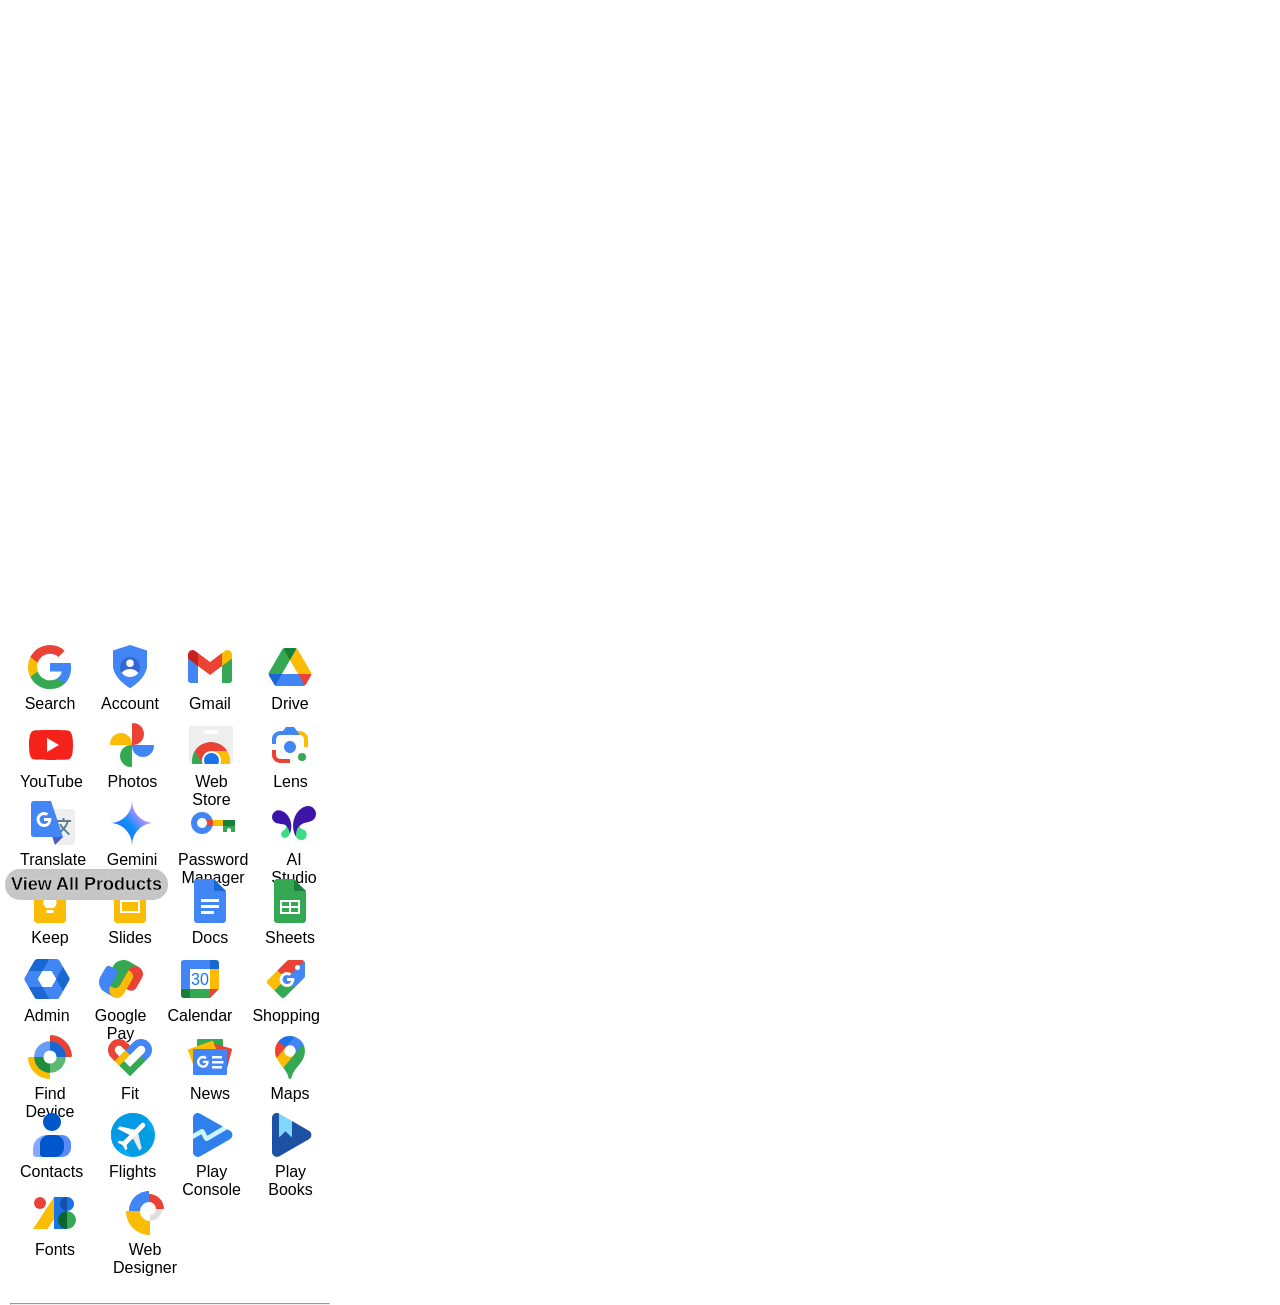
<file: main/cal/Cal.html>
<!DOCTYPE html>
<html lang="en">
<head>
    <meta charset="UTF-8">
    <meta name="viewport" content="width=device-width, initial-scale=1.0">
    <title>Chrome App LAuncher</title>
    <link rel="stylesheet" href="cal.css">
</head>
<body>
    <div class="products">
        <div class="sub-products"><div><a href="https://google.com/" target="_blank"><svg xmlns="http://www.w3.org/2000/svg"  viewBox="0 0 48 48" height="48" width="48"><path d="M44.74 20H24v8.5h11.843c-.51 2.75-2.053 5.093-4.39 6.66v5.53h7.125c4.157-3.83 6.547-9.495 6.547-16.19 0-1.56-.133-3.063-.385-4.5z" fill="#4285F4"></path><path d="M31.455 35.16c-1.967 1.32-4.497 2.09-7.455 2.09-5.725 0-10.582-3.862-12.318-9.067H4.34v5.697C7.96 41.07 15.403 46 24 46c5.938 0 10.938-1.95 14.58-5.31l-7.125-5.53z" fill="#34A853"></path><path d="M11 24c0-1.455.242-2.863.682-4.183v-5.7H4.34A21.929 21.929 0 0 0 2 24c0 3.555.845 6.91 2.34 9.883l7.342-5.698A13.24 13.24 0 0 1 11 24z" fill="#FBBC05"></path><path d="M24 10.75c3.233 0 6.13 1.113 8.415 3.29l6.305-6.305C34.907 4.18 29.935 2 24 2 15.402 2 7.96 6.93 4.34 14.117l7.342 5.698C13.418 14.612 18.276 10.75 24 10.75z" fill="#EA4335"></path></svg></a></div><div class="name">Search</div></div>
        <div class="sub-products"><div><a href="https://myaccount.google.com/" target="_blank"><svg xmlns="http://www.w3.org/2000/svg"  viewBox="0 0 48 48" height="48" width="48"><path d="M7 7.409L23.999 2l16.999 5.409v16.226s0 10.818-17 21.635C7 34.453 7 23.635 7 23.635V7.409z" fill="#4285F4"></path><circle fill="#3367D6" cx="24" cy="24" r="10"></circle><path d="M32.24 29.667c-1.803-2.29-4.821-3.792-8.24-3.792-3.419 0-6.437 1.501-8.24 3.792A9.99 9.99 0 0 0 24 34a9.99 9.99 0 0 0 8.24-4.333zM24 24a3.75 3.75 0 1 0 0-7.5 3.75 3.75 0 0 0 0 7.5z" fill="#FFF"></path></svg></a></div><div class="name">Account</div></div>
        <div class="sub-products"><div><a href="https://mail.google.com/" target="_blank"><svg xmlns="http://www.w3.org/2000/svg"  viewBox="0 0 48 48" height="48" width="48"><path d="M46 15.5V37a3 3 0 01-3 3h-7V16l10-.5z" fill="#34A853"></path><path d="M2 15.5l10 .5v24H5a3 3 0 01-3-3V15.5z" fill="#4285F4"></path><path fill="#EA4335" d="M36 10l4 10-16 12L8 20l4-10 12 9z"></path><path d="M38.8 7.9a4.5 4.5 0 017.2 3.6v4L36 23V10l2.8-2.1z" fill="#FBBC05"></path><path d="M9.2 7.9L12 10v13L2 15.5v-4a4.5 4.5 0 017.2-3.6z" fill="#C5221F"></path></svg></a></div><div class="name">Gmail</div></div>
        <div class="sub-products"><div><a href="https://drive.google.com/" target="_blank"><svg xmlns="http://www.w3.org/2000/svg"  viewBox="0 0 48 48" height="48" width="48"><path d="M9.92 25l13 13-13.175 4.686A4 4 0 017.833 41l-.226-.393-4.412-7.643-.093-.173a4 4 0 01-.382-2.362L9.92 25z" fill="#1967D2"></path><path d="M39.08 24l6.207 6.487A4 4 0 0144.784 33l-4.62 8a3.999 3.999 0 01-1.763 1.62L25.08 38l14-14z" fill="#EA4335"></path><path d="M28.618 5c.844 0 1.649.265 2.314.737L31 17H17l.066-11.262A3.999 3.999 0 0119.381 5h9.237z" fill="#188038"></path><path d="M32.083 7l12.701 22c.358.619.536 1.31.536 2H32.082L24 17l6.619-11.464A3.997 3.997 0 0132.083 7z" fill="#FBBC05"></path><path d="M32.082 31l6.62 11.464A3.997 3.997 0 0136.7 43H11.297a4 4 0 01-1.999-.535l6.62-11.466h16.164z" fill="#4285F4"></path><path d="M17.38 5.536L24 17l-8.082 14H2.678a4 4 0 01.514-1.96L15.924 6.989l.11-.18c.348-.53.812-.963 1.347-1.272z" fill="#34A853"></path></svg></a></div><div class="name">Drive</div></div>
    </div>
    <div class="products">
        <div class="sub-products"><div><a href="https://youtube.com/" target="_blank"><svg xmlns="http://www.w3.org/2000/svg"  viewBox="0 0 48 48" height="48" width="48"><path d="M2 24c0-7.792.957-13.24 4.4-14.357C7.72 9.214 15.86 9 24 9s16.28.214 17.6.643C45.043 10.76 46 16.208 46 24c0 7.792-.957 13.24-4.4 14.357-1.32.429-9.46.643-17.6.643s-16.28-.214-17.6-.643C2.957 37.24 2 31.792 2 24z" fill="#F5221B"></path><path fill="#FFF" d="M32 24l-12 7V17z"></path></svg></a></div><div class="name">YouTube</div></div>
        <div class="sub-products"><div><a href="https://photos.google.com/" target="_blank"><svg xmlns="http://www.w3.org/2000/svg"  viewBox="0 0 48 48" height="48" width="48"><path d="M13 12c6.075 0 11 4.925 11 11l1 1H3a1 1 0 01-1-1c0-6.075 4.925-11 11-11z" fill="#FBBC05"></path><path d="M36 13c0 6.075-4.925 11-11 11l-1 1V3a1 1 0 011-1c6.075 0 11 4.925 11 11z" fill="#EA4335"></path><path d="M35 36c-6.075 0-11-4.925-11-11l-1-1h22a1 1 0 011 1c0 6.075-4.925 11-11 11z" fill="#4285F4"></path><path d="M12 35c0-6.075 4.925-11 11-11h1v21a1 1 0 01-1 1c-6.075 0-11-4.925-11-11z" fill="#34A853"></path></svg></a></div><div class="name">Photos</div></div>
        <div class="sub-products"><div><a href="https://chromewebstore.google.com/" target="_blank"><svg xmlns="http://www.w3.org/2000/svg"  viewBox="0 0 48 48" height="48" width="48"><path fill="#EEE" d="M46 5v35c0 1.597725-1.2488774 2.903664-2.8237227 2.9949075L43 43l-.2356299.0007972L24 29.5 5.23562993 43.0007972 5 43c-1.59767679 0-2.90366059-1.2488774-2.99490729-2.8237227L2 40V5h44ZM29 9H19c-1.1046 0-2 .89543-2 2 0 1.1046.8954 2 2 2h10c1.1046 0 2-.8954 2-2 0-1.10457-.8954-2-2-2Z"></path><path fill="#EA4335" d="M24 21c6.8242532 0 12.808204 3.5977621 16.1585743 9L15.67 43h-.12L8 40l-.15857429-10C11.191796 24.5977621 17.1757468 21 24 21Z"></path><path fill="#FBBC05" d="M43 40c0 1.0210805-.0805457 2.0233486-.2356299 3.0007972L33.33 43 24.5 30l15.6582515-.0005123C41.9598244 32.9041936 43 36.3306238 43 40Z"></path><path fill="#34A853" d="M7.94810032 29.8300128 15.551 43.0001687l-10.31537007.0006285C5.08054567 42.0233486 5 41.0210805 5 40c0-3.7409914 1.081174-7.229461 2.94810032-10.1699872Z"></path><path fill="#FFF" d="M24.5015833 30C29.7479583 30 34 34.253625 34 39.5c0 1.2363415-.2361325 2.4175517-.6657641 3.5009558h-2.1996075L24 37l-6.1345573 6.0009558h-2.1996372C15.2361325 41.9175517 15 40.7363415 15 39.5c0-5.246375 4.2520417-9.5 9.5015833-9.5Z"></path><path fill="#1A73E8" d="M24.50125 32C28.643125 32 32 35.358125 32 39.5c0 1.2644338-.312848 2.4558251-.8653716 3.5009303H17.8654427C17.312848 41.9558251 17 40.7644338 17 39.5c0-4.141875 3.356875-7.5 7.50125-7.5Z"></path></svg></a></div><div class="name">Web Store</div></div>
        <div class="sub-products"><div><a href="https://lens.google.com/search?p=" target="_blank"><svg xmlns="http://www.w3.org/2000/svg"  viewBox="0 0 48 48" height="48" width="48"><circle fill="#34A853" cx="36.0175" cy="36" r="4"></circle><path fill="#FBBC04" d="M42 18.2C42 13.6725 38.3275 10 33.8 10H29l5 4C36.2 14 38 16.0725 38 18.5V26h4V18.2Z"></path><path fill="#4285F4" d="M24.0175 20C27.3312085 20 30.0175 22.6862915 30.0175 26S27.3312085 32 24.0175 32C20.7037915 32 18.0175 29.3137085 18.0175 26s2.686291500000003-6 6-6ZM28 6l6 8H14C11.8 14 10 16.0725 10 18.5V23H6V18.2C6 13.6725 9.6725 10 14.2 10H17l3-4h8Z"></path><path fill="#EA4335" d="M6 33.8C6 38.3275 9.6725 42 14.2 42H24v-4L13.975 37.975C11.775 37.975 10 35.9275 10 33.5V29H6V33.8Z"></path></svg></a></div><div class="name">Lens</div></div>
    </div>
    <div class="products">
        <div class="sub-products"><div><a href="https://translate.google.com/" target="_blank"><svg xmlns="http://www.w3.org/2000/svg"  viewBox="0 0 48 48" height="48" width="48"><path d="M22 10h21.009A2.999 2.999 0 0 1 46 13.007v29.986A3.003 3.003 0 0 1 43.006 46H26l-4-36z" fill="#EEE"></path><path d="M33.135 29.75l-5.212 5.154 1.404 1.404 5.173-5.173 5.173 5.173 1.404-1.404-5.212-5.154c1.731-1.98 3.077-4.327 3.693-6.75H42v-2h-6.5v-2h-2v2H27v2h10.5s-.654 2.52-3 5.27A16.623 16.623 0 0 1 32.314 25h-2.195c.718 1.701 1.767 3.32 3.016 4.75z" fill="#607D8B"></path><path fill="#4D5DBA" d="M34 38l-6-2-4.667 2L26 46z"></path><path d="M2 5.007A3.003 3.003 0 0 1 4.994 2H22l12 36H4.996A3.001 3.001 0 0 1 2 34.993V5.007z" fill="#4285F4"></path><path d="M15 25a4.5 4.5 0 1 1 2.343-8.343L19.5 14.5a7.5 7.5 0 1 0 2.85 4.5H15v3h4.244A4.502 4.502 0 0 1 15 25z" fill="#FFF"></path></svg></a></div><div class="name">Translate</div></div>
        <div class="sub-products"><div><a href="https://gemini.google.com/" target="_blank"><svg xmlns="http://www.w3.org/2000/svg" class="cj-shortcutlist__svg" viewBox="0 0 48 48" height="48" width="48"><defs><linearGradient id="cjgpi-6a" x1="31.7538776%" x2="76.9899438%" y1="65.3789342%" y2="27.2412226%"><stop offset="0%" stop-color="#217BFE"></stop><stop offset="27%" stop-color="#078EFB"></stop><stop offset="78%" stop-color="#A190FF"></stop><stop offset="100%" stop-color="#BD99FE"></stop></linearGradient></defs><path fill="url(#cjgpi-6a)" d="M45.912505 23.9125099C42.8951764 23.9125099 40.1078348 23.340075 37.4554855 22.2152028 34.8006363 21.0528349 32.4607693 19.4655153 30.4983808 17.5032383 28.5359923 15.5409613 26.9510823 13.1987274 25.7861485 10.5465288 24.6587126 7.89433019 24.088745 5.1046472 24.088745 2.0874900600000004 24.088745 2.03999546 24.0512471 2 24.0012499 2 23.9512528 2 23.9137549 2.03999546 23.9137549 2.08749006 23.9137549 5.1046472 23.3237884 7.89183047 22.1613545 10.5465288 21.0339185 13.2012271 19.4665076 15.5409613 17.5041191 17.5032383 15.5417306 19.4655153 13.1993637 21.0503352 10.5470144 22.2152028 7.89466508 23.3425747 5.10482359 23.9125099 2.0874950299999995 23.9125099 2.03999773 23.9125099 2 23.9525054 2 24S2.03999773 24.0874901 2.08749503 24.0874901C5.10482359 24.0874901 7.89216522 24.677423 10.5470144 25.8397909 13.2018635 26.9671628 15.5417306 28.5344847 17.5041191 30.4967617 19.4665076 32.4590387 21.0339185 34.8012726 22.1613545 37.4559709 23.3237884 40.1081695 23.9137549 42.8953528 23.9137549 45.9125099 23.9137549 45.9600045 23.9537526 46 24.0012499 46S24.088745 45.9625043 24.088745 45.9125099C24.088745 42.8953528 24.6587126 40.1081695 25.7861485 37.4559709 26.9485825 34.8012726 28.5334924 32.4615385 30.4983808 30.4967617 32.4607693 28.5344847 34.8006363 26.9671628 37.4554855 25.8397909 40.1078348 24.677423 42.8951764 24.0874901 45.912505 24.0874901 45.9600023 24.0874901 46 24.0499943 46 24S45.9600023 23.9125099 45.912505 23.9125099"></path></svg></a></div><div class="name">Gemini</div></div>
        <div class="sub-products"><div><a href="https://passwords.google.com/" target="_blank"><svg xmlns="http://www.w3.org/2000/svg"  viewBox="0 0 48 48" height="48" width="48"><path fill="#4285F4" d="M13 13c5.035 0 9.28 3.382 10.586 7.999-3.783.81-5.978.81-6.586 0a5 5 0 1 0-.15 6.19l.15-.188c3-2 5.195-2 6.585.001C22.28 31.618 18.035 35 13 35 6.925 35 2 30.075 2 24s4.925-11 11-11Z"></path><path fill="#FBBC04" d="M23 21h11l1 6H23z"></path><path fill="#EA4335" d="M23.58 21H17v.012A4.97 4.97 0 0 1 18 24a4.97 4.97 0 0 1-1 2.988V27h6.58a10.912 10.912 0 0 0 0-6Z"></path><path fill="#34A853" d="M46 27v6h-4v-2a2 2 0 1 0-4 0v2h-4v-7l12 1Z"></path><path fill="#188038" d="M34 21h12v6H34z"></path></svg></a></div><div class="name">Password Manager</div></div>
        <div class="sub-products"><div><a href="https://aistudio.google.com/app/" target="_blank"><svg xmlns="http://www.w3.org/2000/svg"  viewBox="0 0 48 48" height="48" width="48"><path fill="#3D16A8" d="M34.235 24.0225C34.95 23.7775 35.6775 23.575 36.4125 23.3925 37.145 23.21 37.885 23.055 38.625 22.9 39.365 22.745 40.1 22.595 40.815 22.3275 44.3175 21.0125 46.4375 17.48 45.925 13.8075 45.4125 10.135 42.405 7.3025 38.6725 6.975 36.9775 6.8275 35.34 7.2225 33.825 7.915 32.315 8.605 30.932500000000005 9.585 29.73 10.7075 27.3 12.97 25.505 15.875 24.41 18.9675 23.3075 22.08 22.895 25.4275 23.155 28.71 23.285 30.345 23.585 31.99 24.065 33.5625 24.535 35.105 25.215 36.6975 26.13 38.0475L27.1275 30.567499999999995C28.1775 28.2325 29.917500000000004 26.2325 32.1725 24.9425 32.855 24.5525 33.4925 24.2775 34.235 24.0225Zm-25.475-12.77501C11.3025 11.245 13.77 12.6425 15.5575 14.21 17.455 15.875 18.925 17.995 19.8925 20.3 20.865 22.6175 21.3325 25.1225 21.315 27.625 21.2975 30.057500000000005 20.8125 32.6925 19.7375 34.915L16.5975 27.1775C16.26 26.805 15.9075 26.4675 15.4875 26.1825S14.625 25.6875 14.1475 25.52C13.22 25.195 12.1725 25.0425 11.2075 24.9375 10.2125 24.8275 9.2125 24.7625 8.22 24.6175 7.2 24.4675 6.285 24.2475 5.375 23.725 2.725 22.21 1.44 19.125 2.2325 16.205 3.025 13.2825 5.7025 11.25 8.76 11.24749Z"></path><path fill="#3DDB85" d="M29.5525 26.9825C29.4875 27.6725 29.715 28.37 30.2 28.88 30.685 29.39 31.37 29.66 31.992499999999996 29.9 32.6725 30.16 33.26 30.372499999999995 33.895 30.74 34.5 31.09 35.035 31.525 35.4825 32.0625 37.3225 34.26 37.1525 37.485 35.095 39.485 33.0375 41.485 29.775 41.5925 27.5875 39.735 27.03 39.26 26.535 38.65 26.1275 38.0525 25.5075 34.0775 26.71 29.912500000000005 29.5525 26.9825ZM15.83 26.4375C16.175 27.0225 16.21 27.685 16.065 28.3225 15.92 28.9575 15.6 29.545 15.195 30.05 14.7775 30.567499999999995 14.2875 30.98 13.755 31.37 13.29 31.71 12.6125 32.145 12.1925 32.5525 10.9575 33.7525 10.705 35.6275 11.58 37.1025 12.455 38.58 14.23 39.28 15.8925 38.8 16.81 38.535 17.5875 37.9375 18.205 37.255 18.83 36.565 19.3375 35.745 19.7375 34.915 19.635 32.0525 18.525 29.3175 16.5975 27.18 16.3575 26.915 16.1075 26.6625 15.83 26.4375Z"></path></svg></a></div><div class="name">AI Studio</div></div>
    </div> 
    <div class="products">
        <div class="sub-products"><div><a href="https://keep.google.com/" target="_blank"><svg xmlns="http://www.w3.org/2000/svg"  viewBox="0 0 48 48" height="48" width="48"><path d="M28 2H11C9.35 2 8 3.35 8 5v38c0 1.65 1.35 3 3 3h26c1.65 0 3-1.35 3-3V14l-7-5-5-7z" fill="#FBBC05"></path><path fill="#F29900" d="M28 2l12 12H28z"></path><path d="M27.5 33v3h-7v-3h7zM24 19a6.5 6.5 0 013.462 12h-6.924A6.5 6.5 0 0124 19z" fill="#FFF"></path></svg></a></div><div class="name">Keep</div></div>
        <div class="sub-products"><div><a href="https://docs.google.com/presentation/u/0/" target="_blank"><svg xmlns="http://www.w3.org/2000/svg"  viewBox="0 0 48 48" height="48" width="48"><path d="M28 2H11C9.35 2 8 3.35 8 5v38c0 1.65 1.35 3 3 3h26c1.65 0 3-1.35 3-3V14l-7-5-5-7z" fill="#FBBC05"></path><path fill="#F29900" d="M28 2l12 12H28z"></path><path d="M34 23v13H14V23h20zm-2 2H16v9h16v-9z" fill="#FFF"></path></svg></a></div><div class="name">Slides</div></div>
        <div class="sub-products"><div><a href="https://docs.google.com/document/u/0/" target="_blank"><svg xmlns="http://www.w3.org/2000/svg"  viewBox="0 0 48 48" height="48" width="48"><path d="M28 2H11C9.35 2 8 3.35 8 5v38c0 1.65 1.35 3 3 3h26c1.65 0 3-1.35 3-3V14l-7-5-5-7z" fill="#4285F4"></path><path fill="#1967D2" d="M28 2l12 12H28z"></path><path d="M28 34v3H15v-3h13zm5-6v3H15v-3h18zm0-6v3H15v-3h18z" fill="#FFF"></path></svg></a></div><div class="name">Docs</div></div>
        <div class="sub-products"><div><a href="https://docs.google.com/spreadsheets/u/0/" target="_blank"><svg xmlns="http://www.w3.org/2000/svg"  viewBox="0 0 48 48" height="48" width="48"><path d="M28 2H11C9.35 2 8 3.35 8 5v38c0 1.65 1.35 3 3 3h26c1.65 0 3-1.35 3-3V14l-7-5-5-7z" fill="#34A853"></path><path fill="#188038" d="M28 2l12 12H28z"></path><path d="M14 23v14h20V23H14zm9 6h-7v-4h7v4zm0 6h-7v-4h7v4zm9 0h-7v-4h7v4zm0-6h-7v-4h7v4z" fill="#FFF"></path></svg></a></div><div class="name">Sheets</div></div>
    </div>
    <div class="products">
        <div class="sub-products"><div><a href="https://admin.google.com/ac/home" target="_blank"><svg xmlns="http://www.w3.org/2000/svg"  viewBox="0 0 48 48" height="48" width="48"><path d="M28.626 16H19.39l-4.62 8 4.619 8h9.237l4.618-8-4.618-8zm11.54 19.985l-3.76 6.515a3 3 0 01-2.6 1.5l-7.499-.001h.011L5.519 32l-3.753-6.5a3 3 0 010-3L5.518 16 26.319 4h7.488a3 3 0 012.598 1.5l3.761 6.515v23.97z" fill="#4285F4"></path><path d="M19.39 32l4.619 8 2.309 3.999h-12.14a3 3 0 01-2.598-1.5L5.52 32h13.87zm20.776-19.985L46.22 22.5a3 3 0 010 3l-6.054 10.485-2.3-3.985-4.62-8-.003-.001L37.864 16l2.302-3.985zM26.319 4L24.01 8l-4.62 8H5.518L11.58 5.5A3 3 0 0114.178 4H26.32z" fill="#1967D2"></path></svg></a></div><div class="name">Admin</div></div>
        <div class="sub-products"><div><a href="https://pay.google.com/pay/home" target="_blank"><svg xmlns="http://www.w3.org/2000/svg"  viewBox="0 0 48 48" height="48" width="48"><path d="M32.109 6.553l10.03 5.791-18.785 24.815-16.716-9.65 9.65-16.717c3.199-5.539 10.282-7.437 15.82-4.239z" fill="#34A853"></path><path d="M42.138 12.344a7.72 7.72 0 012.826 10.547l-5.79 10.03a5.79 5.79 0 01-7.91 2.119l-8.358-4.826 8.686-15.044a7.72 7.72 0 0110.546-2.826z" fill="#EA4335"></path><path d="M7.792 37.09C2.253 33.892.355 26.809 3.553 21.27l4.826-8.358a3.86 3.86 0 015.273-1.413l5.015 2.895a3.86 3.86 0 011.413 5.274l-6.756 11.7 2.826 10.547-8.358-4.825z" fill="#4285F4"></path><path d="M33.263 16.135a5.79 5.79 0 012.12 7.91L26.697 39.09a7.72 7.72 0 01-13.373-7.72l1.672.965a5.79 5.79 0 007.91-2.12l8.686-15.044 1.671.965z" fill="#FBBC05"></path></svg></a></div><div class="name">Google Pay</div></div>
        <div class="sub-products"><div><a href="https://calendar.google.com/calendar/u/0/r" target="_blank"><svg xmlns="http://www.w3.org/2000/svg"  viewBox="0 0 48 48" height="48" width="48"><path fill="#FFF" d="M10 10h27v27H10z"></path><path fill="#EA4335" d="M34 43l9-9-4.5-4.5-9 9z"></path><path d="M43 14V8a3 3 0 00-3-3h-6l-4.5 4.5 9 9L43 14z" fill="#1967D2"></path><path d="M5 34v6a3 3 0 003 3h6l4.5-4.5-9-9L5 34z" fill="#188038"></path><path fill="#34A853" d="M14 43h20v-9H14z"></path><path fill="#FBBC05" d="M34 14v20h9V14z"></path><path d="M34 5v9H14v20H5V8a3 3 0 013-3h26z" fill="#4285F4"></path><text fill="#1A73E8" text-anchor="middle" font-family="Roboto-Regular,Roboto,Arial,sans-serif" font-size="16" x="24" y="29.5">30</text></svg></a></div><div class="name">Calendar</div></div>
        <div class="sub-products"><div><a href="https://shopping.google.com/" target="_blank"><svg xmlns="http://www.w3.org/2000/svg"  viewBox="0 0 48 48" height="48" width="48"><path d="M42.121 5.879A2.99 2.99 0 0143 8v13a2.99 2.99 0 01-.879 2.121l-9.5 9.5L6 27 42.121 5.879z" fill="#4285F4"></path><path d="M15.379 15.379L20 19.5V29l-7.621 6.621-6.5-6.5a3 3 0 010-4.242l9.5-9.5z" fill="#FBBC05"></path><path d="M19.5 28.5l10.3 1.3 2.821 2.821-9.5 9.5a3 3 0 01-4.242 0l-6.5-6.5L19.5 28.5z" fill="#34A853"></path><path d="M24.879 5.879A2.99 2.99 0 0127 5h13a2.99 2.99 0 012.121.879L29.5 18.499 20 20l-4.621-4.621 9.5-9.5z" fill="#EA4335"></path><path d="M25 29a4.502 4.502 0 004.244-3H25v-3h7.35a7.5 7.5 0 11-2.85-4.5l-2.157 2.157A4.5 4.5 0 1025 29zm10.5-14a2.5 2.5 0 110-5 2.5 2.5 0 010 5z" fill="#FFF"></path></svg></a></div><div class="name">Shopping</div></div>
    </div>
    <div class="products">
        <div class="sub-products"><div><a href="https://www.google.com/android/find/" target="_blank"><svg xmlns="http://www.w3.org/2000/svg"  viewBox="0 0 48 48" height="48" width="48"><path fill="#FBBC04" d="M24.0008882 23.9943114v20.4936752C24.0008882 45.3604302 23.2584362 46.0528855 22.3884924 45.9903895 11.4841973 45.2029404 2.7922591799999985 36.5035028 2.007309920000001 25.609207 1.94231412 24.7367634 2.63476936 23.9943114 3.50721296 23.9943114H24.0008882Z"></path><path fill="#EA4335" d="M24.0008882 23.9943114v-20.49367522C24.0008882 2.62819257 24.7433402 1.93573734 25.613284 1.9982333 36.5075797 2.78568239 45.2070174 11.48512 45.9944665 22.3794158 46.0569624 23.2493596 45.3645072 23.9918116 44.4920636 23.9918116L24.0008882 23.9943114Z"></path><path fill="#5BB974" d="M24.0008882 39.7807909 22.5009851 22.4944084 39.7873677 23.9943114V24.0343088C39.7873677 32.7312466 32.7378234 39.7807909 24.0408856 39.7807909H24.0008882Z"></path><path fill="#669DF6" d="M24.0008882 8.20783189 27.500662 27.4940852l-19.28625332-3.4997738L8.21440868 23.954314c0-8.6969378 7.049544319999999-15.746482110000002 15.746482120000003-15.746482110000002H24.0008882Z"></path><path fill="#1967D2" d="M24.0008882 23.9943114V8.20783189H24.050885C32.7428231 8.20783189 39.7873677 15.2523765 39.7873677 23.9443146V23.9943114H24.0008882Z"></path><path fill="#1E8E3E" d="M8.21440868 23.9943114H24.0008882V39.7807909H23.9858892C15.2739523 39.7807909 8.21440868 32.7137477 8.21440868 23.9943114Z"></path><circle fill="#FFF" cx="24.0008882" cy="23.9943114" r="6.57707484"></circle></svg></a></div><div class="name">Find Device</div></div>
        <div class="sub-products"><div><a href="https://www.google.com/fit/" target="_blank"><svg xmlns="http://www.w3.org/2000/svg"  viewBox="0 0 48 48" height="48" width="48"><path fill="#34A853" d="M24.004 33.885l-5.968-5.933L13 28l.29 4.663 10.714 10.68L39.43 27.952 39 24l-4.281-.794z"></path><path d="M9.94 19.855a4.142 4.142 0 0 1-1.222-2.966c0-1.117.454-2.164 1.222-2.967a4.142 4.142 0 0 1 2.966-1.221c1.117 0 2.199.453 2.967 1.221l3.35 3.35L24 17l-.03-4.474-3.35-3.35C18.49 7.047 15.697 6 12.905 6S7.321 7.047 5.192 9.176c-4.257 4.258-4.257 11.168 0 15.39l3.35 3.351L13 28l.255-4.83-3.315-3.315z" fill="#EA4335"></path><path d="M42.78 9.176C40.652 7.047 37.86 6 35.068 6s-5.584 1.047-7.713 3.176l-8.097 8.097L19 22l5.004.019 8.097-8.062a4.142 4.142 0 0 1 2.967-1.221c1.116 0 2.198.453 2.966 1.221a4.142 4.142 0 0 1 1.222 2.967c0 1.116-.454 2.163-1.222 2.966l-3.35 3.35 4.746 4.712 3.35-3.35a10.848 10.848 0 0 0 0-15.426z" fill="#4285F4"></path><path fill="#FBBC05" d="M8.579 27.952l4.711 4.711 10.714-10.679-4.746-4.711z"></path></svg></a></div><div class="name">Fit</div></div>
        <div class="sub-products"><div><a href="https://news.google.com/topstories" target="_blank"><svg xmlns="http://www.w3.org/2000/svg"  viewBox="0 0 48 48" height="48" width="48"><path d="M37 30.865c0 .623-.505 1.135-1.123 1.135H12.122A1.133 1.133 0 0111 30.865V7.135C11 6.512 11.505 6 12.123 6h23.754C36.495 6 37 6.512 37 7.135v23.73z" fill="#34A853"></path><path d="M16.765 29.705c-.16.598.16 1.21.712 1.358L39.48 36.98c.553.148 1.135-.22 1.295-.82l5.183-19.345c.16-.598-.16-1.21-.713-1.358L23.243 9.54c-.553-.147-1.135.22-1.295.82l-5.183 19.345z" fill="#EA4335"></path><path d="M41 23.72l1.157 7.03L41 35.07V23.72zM28.099 10.851l1.088.292.695 4.607-1.783-4.899zm-.002-.006L37 11.99v1.245l-8.902-2.39zM25.79 7.689l.058.109v.014l-14.9 5.423 13.482-6.02c.483-.226 1.07-.013 1.36.474z" fill-opacity=".1" fill="#000"></path><path d="M34.093 27.323c.212.582-.056 1.217-.59 1.415l-23.218 8.45c-.537.194-1.15-.12-1.363-.703l-6.85-18.822c-.212-.583.055-1.218.59-1.416l23.218-8.45c.538-.194 1.15.12 1.363.703l6.85 18.823z" fill="#FBBC05"></path><path d="M41 40.886C41 41.5 40.495 42 39.875 42H8.125C7.505 42 7 41.5 7 40.886V17.114C7 16.503 7.508 16 8.125 16h31.75c.62 0 1.125.503 1.125 1.114v23.772z" fill="#4285F4"></path><path d="M35.5 33c.275 0 .5.225.5.5V35c0 .275-.225.5-.5.5H26V33h9.5zM16.937 22.75c1.618 0 2.976.595 4.015 1.563l-1.712 1.712-.16-.143c-.598-.5-1.331-.757-2.142-.757-1.965 0-3.558 1.66-3.558 3.625s1.592 3.625 3.557 3.625c1.76 0 2.968-.995 3.235-2.37h-3.235V27.75h5.65c.058.365.096.745.096 1.137 0 3.428-2.28 5.863-5.745 5.863a6 6 0 010-12zM37 28c.275 0 .5.225.5.5V30c0 .275-.225.5-.5.5H26V28h11zm-1.5-5c.275 0 .5.225.5.5V25c0 .275-.225.5-.5.5H26V23h9.5z" fill="#FFF"></path></svg></a></div><div class="name">News</div></div>
        <div class="sub-products"><div><a href="https://www.google.com/maps/" target="_blank"><svg xmlns="http://www.w3.org/2000/svg"  viewBox="0 0 48 48" height="48" width="48"><path d="M37.298 11.054c-2.441 8.238-5.42 11.774-8.934 10.607l.06-.072a5.696 5.696 0 00-8.785-7.254c-3.01-2.651-.028-6.192 8.947-10.621a15.044 15.044 0 018.712 7.34z" fill="#4285F4"></path><path d="M19.636 14.339a5.696 5.696 0 108.728 7.322c3.293 2.844-.397 7.226-11.071 13.144-2.43-3.087-5.1-6.068-6.737-9.687 3.298-9.365 6.325-12.959 9.08-10.78z" fill="#FBBC05"></path><path d="M12.51 8.358c3.83-1.42 6.206.573 7.126 5.98l-9.08 10.78C9.603 23.012 9 20.688 9 18a14.94 14.94 0 013.51-9.642z" fill="#EA4335"></path><path d="M39 18c0 11.535-11.108 16.377-13.386 26.155-.142.76-.811 1.74-1.584 1.756h-.06c-.773-.016-1.442-.996-1.584-1.756-.836-3.59-2.863-6.515-5.094-9.35l20.006-23.75A14.935 14.935 0 0139 18z" fill="#34A853"></path><path d="M24 3c1.6 0 3.14.25 4.586.714l-8.95 10.624-7.127-5.98A14.968 14.968 0 0124 3z" fill="#1A73E8"></path></svg></a></div><div class="name">Maps</div></div>
    </div>
    <div class="products">
        <div class="sub-products"><div><a href="https://contacts.google.com/" target="_blank"><svg xmlns="http://www.w3.org/2000/svg"  viewBox="0 0 48 48" height="48" width="48"><path fill="#578CFF" d="M27 46h7C38.9706 46 43 41.9706 43 37v-4C43 28.0294 38.9706 24 34 24h-7v22Z"></path><path fill="#86A9FF" d="M8 46h7l6-22h-2C11.268 24 5 30.268 5 38v5C5 44.6569 6.34315 46 8 46Z"></path><path fill="#0057CC" d="M27 24C31.9706 24 36 28.0294 36 33v4C36 41.9706 31.9706 46 27 46H15C13.3431 46 12 44.6569 12 43V33C12 28.0294 16.0294 24 21 24ZM24 2C28.9705627 2 33 6.02943725 33 11 33 15.970562699999999 28.9705627 20 24 20s-9-4.0294373-9-9C15 6.02943725 19.0294373 2 24 2Z"></path></svg></a></div><div class="name">Contacts</div></div>
        <div class="sub-products"><div><a href="https://google.com/travel/flights/" target="_blank"><svg xmlns="http://www.w3.org/2000/svg"  viewBox="0 0 48 48" height="48" width="48"><circle fill="#03A9F4" cx="24" cy="24" r="22"></circle><path d="M39.556 8.444L8.444 39.556A21.931 21.931 0 0 1 2 24C2 11.85 11.85 2 24 2a21.931 21.931 0 0 1 15.556 6.444z" fill="#039BE5"></path><path d="M45.975 22.932L35.52 12.479l-9.077 8.262-18.007-3.08 11.407 11.407-11.407 2.428 14.477 14.478c.36.017.722.026 1.086.026 12.15 0 22-9.85 22-22 0-.358-.009-.714-.025-1.068z" fill-opacity=".07" fill="#000"></path><path fill="#EAEAEA" d="M29.185 22.272H24v5.185l6.338 12.1 2.304-2.305z"></path><path d="M35.523 15.934a2.44 2.44 0 0 0 0-3.455 2.44 2.44 0 0 0-3.457-.002l-6.338 6.338-14.98-3.457-2.304 2.303L20.543 24l-6.338 6.338-4.033-.576-1.728 1.734 5.185 2.875 2.88 5.185 1.73-1.728-.577-4.033 17.861-17.861z" fill="#FFF"></path></svg></a></div><div class="name">Flights</div></div>
        <div class="sub-products"><div><a href="https://play.google.com/console/" target="_blank"><svg xmlns="http://www.w3.org/2000/svg"  viewBox="0 0 48 48" height="48" width="48"><path fill="#2F80ED" d="M12.305 2.66 34.7469365 15.6169057 35 18 39.2999365 18.2449057 41.9625 19.7825C45.21 21.6575 45.21 26.345 41.9625 28.2175l-29.655 17.119999999999997C9.06 47.215 4.99993649 44.8725 4.99993649 41.1225V28.1049057L7 24 4.99993649 22.8449057V6.877500000000003C4.99993649 3.1275 9.06.7850000000000001 12.305 2.66Z"></path><path fill="#CCF6FF" d="m34.7479365 15.6169057 4.552 2.628L19.8244251 29.679939599999997C19.2979274 29.9904383 18.6681551 30.0964129 18.0699726 29.9832833L17.8719335 29.9374385C17.2169363 29.7549393 16.6519387 29.3074412 16.3219401 28.7099438L13.3594528 23.3474668l-8.35951631 4.7574389V22.8449057L12.8794549 18.3599882C13.4149526 18.0584895 14.025375 17.9594899 14.6195974 18.0793919L14.8169466 18.1274892C15.474443800000001 18.3124884 16.0169414 18.7474865 16.34944 19.3474839L19.2969274 24.6824611 34.7479365 15.6169057Z"></path></svg></a></div><div class="name">Play Console</div></div>
        <div class="sub-products"><div><a href="https://play.google.com/books/" target="_blank"><svg xmlns="http://www.w3.org/2000/svg"  viewBox="0 0 48 48" height="48" width="48"><path fill="#1C51A4" d="M11.9992005 2.4968118 18 10 24.999 9.9889057 41.9625 19.7825C45.21 21.6575 45.21 26.345 41.9625 28.2175l-29.655 17.119999999999997C9.06 47.215 5 44.8725 5 41.1225V6.877499999999998C5 3.24443753 8.81073921.93246261 11.9992005 2.4968117999999997Z"></path><path fill="#80D7FB" d="M12.305 2.66 24.9992033 9.98830396 24.9998697 25.2685346C25.0016928 25.3560431 24.9843734 25.4435516 24.948937 25.5238816L24.9074996 25.601553C24.8442991 25.6987846 24.7543598 25.7790007 24.6498358 25.8227549 24.5453118 25.8667514 24.4286338 25.8786631 24.3168174 25.8543552 24.205001 25.8300473 24.1029078 25.7717083 24.0226917 25.6866307L18.4926425 20.161443 12.9674548 25.6817691C12.8872387 25.7595544 12.7875762 25.8130318 12.6781907 25.8324781 12.5688051 25.8519244 12.4569887 25.8397705 12.3548955 25.7935855 12.2528023 25.7474004 12.1652938 25.6720459 12.104524 25.5772451 12.0437542 25.4800134 12.0097232 25.3681971 12.0097232 25.2539499L12.0002033 2.49730396C12.102492 2.5475178 12.2041397 2.60172169 12.305 2.66Z"></path></svg></a></div><div class="name">Play Books</div></div>
    </div>
    <div class="products">
        <div class="sub-products"><div><a href="https://fonts.google.com/" target="_blank"><svg xmlns="http://www.w3.org/2000/svg"  viewBox="0 0 48 48" height="48" width="48"><path fill="#FBBC04" d="M23 8L2 40h14.5L27 24z"></path><path d="M36 8c3.865 0 7 3.135 7 7s-3.135 7-7 7v18H23V8h13z" fill="#1A73E8"></path><path d="M29 15c0-3.865 3.135-7 7-7v14c-3.865 0-7-3.135-7-7z" fill="#174EA6"></path><path d="M37 31l-1 9a9 9 0 010-18l1 9z" fill="#0D652D"></path><path d="M36 22a9 9 0 010 18" fill="#34A853"></path><circle fill="#EA4335" cx="9" cy="14" r="6"></circle></svg></a></div><div class="name">Fonts</div></div>
        <div class="sub-products"><div><a href="https://webdesigner.withgoogle.com/" target="_blank"><svg xmlns="http://www.w3.org/2000/svg"  viewBox="0 0 48 48" height="48" width="48"><path d="M41 20h-6a6 6 0 0 1-6 6v6c6.627 0 12-5.373 12-12z" fill="#E0E0E0"></path><path d="M28 5v8a7 7 0 0 1 7 7h8c0-8.284-6.716-15-15-15z" fill="#EA4335"></path><path d="M8 22C8 10.954 16.954 2 28 2v11a9 9 0 0 0-9 9H8z" fill="#4285F4"></path><path d="M29 46V32c-5.523 0-10-4.477-10-10H5c0 13.255 10.745 24 24 24z" fill="#FBBC05"></path></svg></a></div><div class="name">Web Designer</div></div>
    </div>
    <div class="products">
    </div>
    <div class="products">
    </div>
    <hr style="margin:40px 0; color: #0000;">
    <!-- -_=_--_=_--_=_--_=_--_=_--_=_--_=_--_=_--_=_--_=_--_=_--_=_--_=_--_=_--_=_--_=_--_=_--_=_--_=_--_=_--_=_--_=_--_=_- -->
    <div class="more">
    <button><a class="morea" href="https://about.google/products/" target="_blank">View All Products</a></button>
    </div>
</body>
</html>
</file>
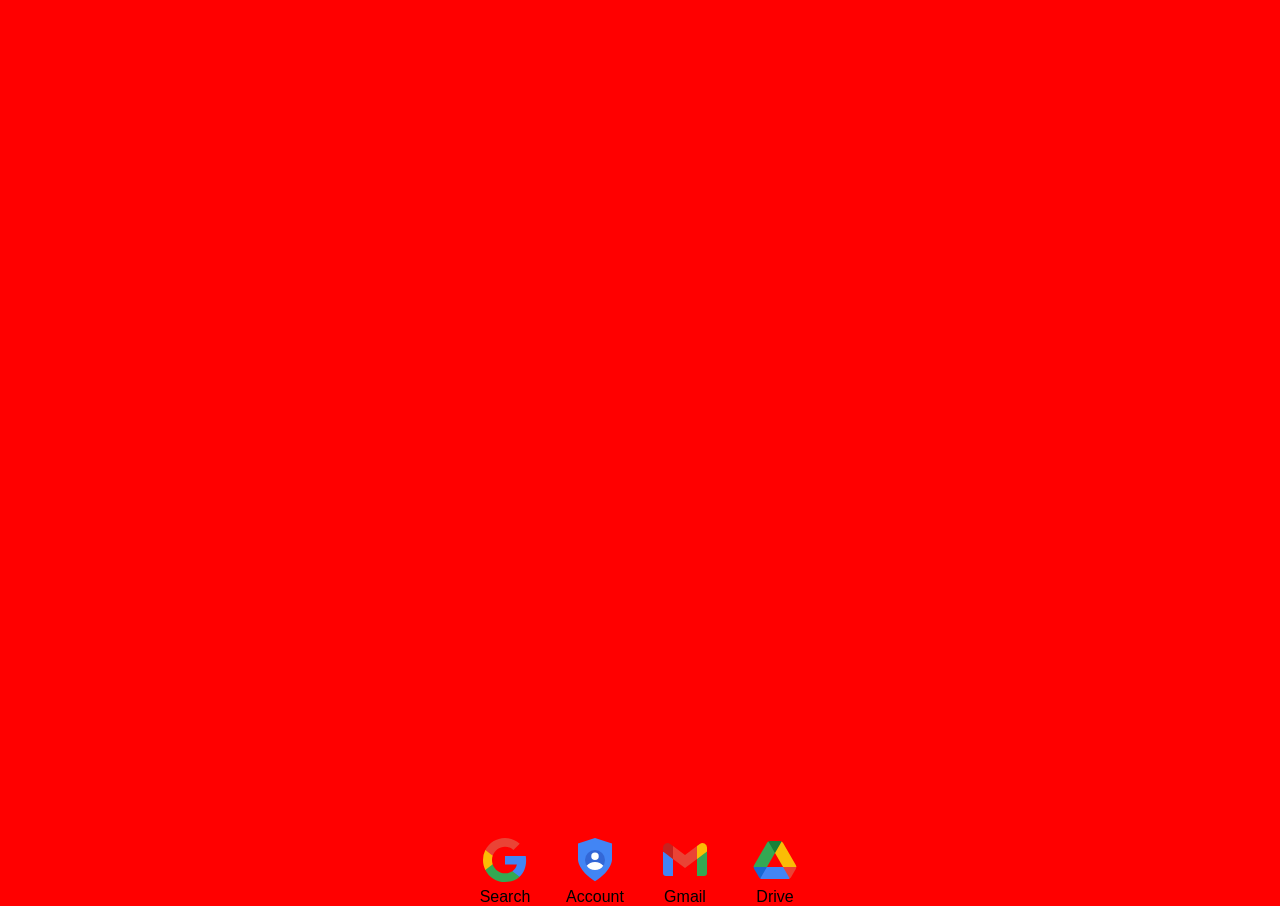
<file: main/cal/links.html>
<!DOCTYPE html>
<html lang="en">
<head>
    <meta charset="UTF-8">
    <meta name="viewport" content="width=device-width, initial-scale=1.0">
    <title>Chrome App LAuncher</title>
    <link rel="stylesheet" href="links.css">
</head>
<body>
    <div class="products">
        <div class="sub-products"><div><a href="https://google.com/" target="_blank"><svg xmlns="http://www.w3.org/2000/svg"  viewBox="0 0 48 48" height="48" width="48"><path d="M44.74 20H24v8.5h11.843c-.51 2.75-2.053 5.093-4.39 6.66v5.53h7.125c4.157-3.83 6.547-9.495 6.547-16.19 0-1.56-.133-3.063-.385-4.5z" fill="#4285F4"></path><path d="M31.455 35.16c-1.967 1.32-4.497 2.09-7.455 2.09-5.725 0-10.582-3.862-12.318-9.067H4.34v5.697C7.96 41.07 15.403 46 24 46c5.938 0 10.938-1.95 14.58-5.31l-7.125-5.53z" fill="#34A853"></path><path d="M11 24c0-1.455.242-2.863.682-4.183v-5.7H4.34A21.929 21.929 0 0 0 2 24c0 3.555.845 6.91 2.34 9.883l7.342-5.698A13.24 13.24 0 0 1 11 24z" fill="#FBBC05"></path><path d="M24 10.75c3.233 0 6.13 1.113 8.415 3.29l6.305-6.305C34.907 4.18 29.935 2 24 2 15.402 2 7.96 6.93 4.34 14.117l7.342 5.698C13.418 14.612 18.276 10.75 24 10.75z" fill="#EA4335"></path></svg></a></div><div class="name">Search</div></div>
        <div class="sub-products"><div><a href="https://myaccount.google.com/" target="_blank"><svg xmlns="http://www.w3.org/2000/svg"  viewBox="0 0 48 48" height="48" width="48"><path d="M7 7.409L23.999 2l16.999 5.409v16.226s0 10.818-17 21.635C7 34.453 7 23.635 7 23.635V7.409z" fill="#4285F4"></path><circle fill="#3367D6" cx="24" cy="24" r="10"></circle><path d="M32.24 29.667c-1.803-2.29-4.821-3.792-8.24-3.792-3.419 0-6.437 1.501-8.24 3.792A9.99 9.99 0 0 0 24 34a9.99 9.99 0 0 0 8.24-4.333zM24 24a3.75 3.75 0 1 0 0-7.5 3.75 3.75 0 0 0 0 7.5z" fill="#FFF"></path></svg></a></div><div class="name">Account</div></div>
        <div class="sub-products"><div><a href="https://mail.google.com/" target="_blank"><svg xmlns="http://www.w3.org/2000/svg"  viewBox="0 0 48 48" height="48" width="48"><path d="M46 15.5V37a3 3 0 01-3 3h-7V16l10-.5z" fill="#34A853"></path><path d="M2 15.5l10 .5v24H5a3 3 0 01-3-3V15.5z" fill="#4285F4"></path><path fill="#EA4335" d="M36 10l4 10-16 12L8 20l4-10 12 9z"></path><path d="M38.8 7.9a4.5 4.5 0 017.2 3.6v4L36 23V10l2.8-2.1z" fill="#FBBC05"></path><path d="M9.2 7.9L12 10v13L2 15.5v-4a4.5 4.5 0 017.2-3.6z" fill="#C5221F"></path></svg></a></div><div class="name">Gmail</div></div>
        <div class="sub-products"><div><a href="https://drive.google.com/" target="_blank"><svg xmlns="http://www.w3.org/2000/svg"  viewBox="0 0 48 48" height="48" width="48"><path d="M9.92 25l13 13-13.175 4.686A4 4 0 017.833 41l-.226-.393-4.412-7.643-.093-.173a4 4 0 01-.382-2.362L9.92 25z" fill="#1967D2"></path><path d="M39.08 24l6.207 6.487A4 4 0 0144.784 33l-4.62 8a3.999 3.999 0 01-1.763 1.62L25.08 38l14-14z" fill="#EA4335"></path><path d="M28.618 5c.844 0 1.649.265 2.314.737L31 17H17l.066-11.262A3.999 3.999 0 0119.381 5h9.237z" fill="#188038"></path><path d="M32.083 7l12.701 22c.358.619.536 1.31.536 2H32.082L24 17l6.619-11.464A3.997 3.997 0 0132.083 7z" fill="#FBBC05"></path><path d="M32.082 31l6.62 11.464A3.997 3.997 0 0136.7 43H11.297a4 4 0 01-1.999-.535l6.62-11.466h16.164z" fill="#4285F4"></path><path d="M17.38 5.536L24 17l-8.082 14H2.678a4 4 0 01.514-1.96L15.924 6.989l.11-.18c.348-.53.812-.963 1.347-1.272z" fill="#34A853"></path></svg></a></div><div class="name">Drive</div></div>
    </div>
</body>
</html>
</file>
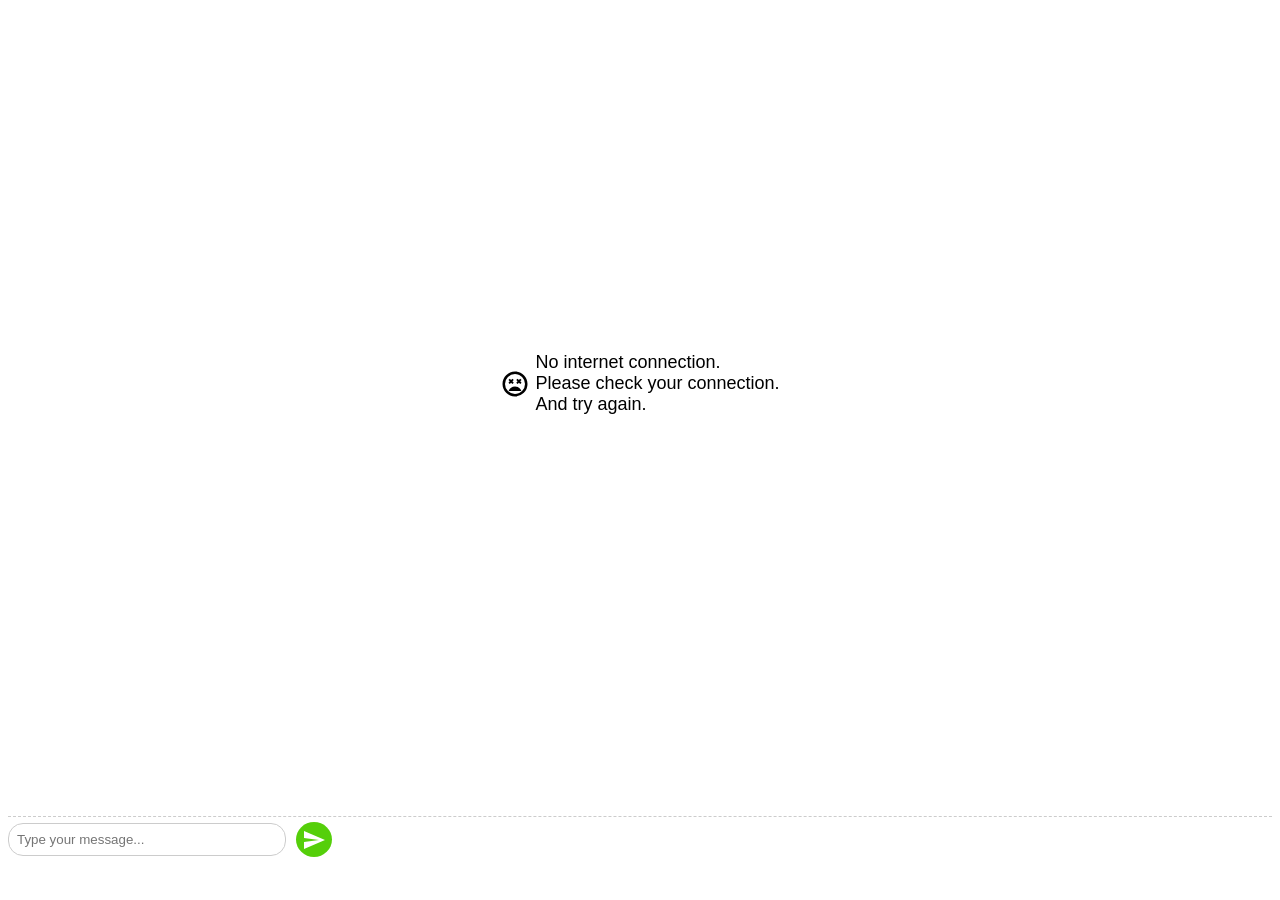
<file: main/MRi/MRi.html>
<!DOCTYPE html>
<html lang="en">
<head>
    <meta charset="UTF-8">
    <meta name="viewport" content="width=device-width, initial-scale=1.0">
    <title>MRi Ai Assistant</title>
    <link href="MRi.css" rel="stylesheet">
    <link rel="stylesheet" href="https://cdnjs.cloudflare.com/ajax/libs/font-awesome/6.0.0/css/all.min.css" integrity="sha512-9usAa10IRO0HhonpyAIVpjrylPvoDwiPUiKdWk5t3PyolY1cOd4DSE0Ga+ri4AuTroPR5aQvXU9xC6qOPnzFeg==" crossorigin="anonymous" referrerpolicy="no-referrer">
</head>
<body>
    <div class="alert-message" id="alert-message">
        <img src="assets/alert.svg" alt="Alert Icon" style="height: 30px; margin-right: 5px;">
        <br>
        <span>No internet connection.<br> Please check your connection. <br> And try again.</span>
     </div>
    <div class="alert-message" id="alert-message" style="display: none;">
        <img src="assets/alert.svg" alt="Alert Icon" style="height: 30px; margin-right: 5px;">
        <br>
        <span>No internet connection. Please check your connection.</span>
     </div>
    <div class="chat-messages" id="chat-messages">
        <!-- Messages will be added here -->
    </div>
    <div class="send-field">
        <div>
            <input type="text" id="user-input" placeholder="Type your message...">
        </div>
        <div>
            <button id="send-button">
                <svg xmlns="http://www.w3.org/2000/svg" aria-hidden="true" focusable="false" fill="currentcolor" viewBox="0 0 24 24" height="24" width="24">
                    <path d="M2,21L23,12L2,3V10L17,12L2,14V21Z"></path>
                </svg>
            </button>
        </div>
    </div>
    <script src="MRi.js"></script>
</body></html>
</file>
<file: main/cal/cal.css>
body{
    font-family: sans-serif;
    display: flex;
    justify-content: center;
    flex-direction: column;
    height: 320px;
    max-width: 320px;
    width: auto;
    /* background: #3f2e2e; */
    background-color: #ffffff00;
    position: sticky;
    padding: 10px;
    margin: 0%;
    padding-top: 65%;
    bottom: 30px;
    right: 0;
    left: 0;
}
.more{
    display: flex;
    position: fixed;
    bottom: 0px;
    margin: auto;
    margin-left:-5px;
    margin-right: 0%;
    align-items: center;
    width: 100%;
    margin-top: 50px;
    padding-top:5px;
}
.more button{
    display: flex;
    align-items: center;
    width:auto;
    border: none;
    padding-top:5px;
    padding-bottom: 5px;
    border-radius: 15px;
    color: aliceblue;
    background: rgb(198, 198, 198);
}
.more button:hover{
    height: 35px;

}
.morea{
    color: #000000;
    -webkit-text-stroke: 0.3px  #fff;
    font-size: large;
    font-weight: bolder;
    text-decoration: none;
}
.morea:hover{
    text-decoration:1px rgb(0, 0, 0) underline;
}
.products{
   display: flex;
   flex-direction:row;
}
.sub-products{
    display: inline-block;
    flex-direction: column;
    margin: 4px 10px;
    height: 70px;
    width: 70px;
    align-items: center;
    justify-content: center;
    text-align: center;
}
</file>
<file: main/cal/links.css>
body{
    font-family: sans-serif;
    display: flex;
    justify-content: center;
    flex-direction: row;
    height: 50px;
    width: auto;
    /* background: #3f2e2e; */
    background-color: #ff0000;
    position: sticky;
    padding: 10px;
    margin: 0%;
    padding-top: 65%;
    bottom: 30px;
}
.products{
   display: flex;
   flex-direction:row;
}
.sub-products{
    display: inline-block;
    flex-direction: column;
    margin: 4px 10px;
    height: 70px;
    width: 70px;
    align-items: center;
    justify-content: center;
    text-align: center;
}
</file>
<file: main/MRi/MRi.css>
body {
    font-family: sans-serif;
    display: flex;
    justify-content: center;
    flex-direction: column;
    height: 510px;
    width: auto;
    /* background: #3f2e2e; */
    background-color: #f0f0f000;
    position: fixed;
    bottom: 30px;
    right: 0;
    left: 0;
    overflow-x:inherit;
}
.alert-message{
    display: flex;
    align-items: center;
    justify-content: center;
    font-size: large;
    margin-top: 5px;
    margin: auto;
}
.chat-messages {
    flex-grow: 1;
    overflow-y: auto;
    display: flex;
    flex-direction: column;

}
.message-options{
    display: flex;
    justify-content: center;
    align-items: flex-end;
    padding: 5px;
    margin-bottom: -30px;
}
.copy-options{
    background: #f9f9f9;
    border-radius: 100px;
    outline: none;
    padding: 0px;
    height: 25px;
    width: 25px;
    border: none;
}
.message{
    padding-right: 10px;
    text-align: start;
    padding-left: 5px;
    padding-top: 10px;
    margin: 4px 5px;
    font-size: 16px;
    border-radius: 10px;
    max-width: 65%;
    /* overflow-x:; */
}

.user-message{
    display: flex;
    background-color: #f7afaf;
    align-self: flex-end;
    border-top-right-radius: 0%;
    margin-top: 30px;
    text-align: left;
    align-items: flex-end;
    flex-direction: column;
    margin-bottom: 27px;
}
.user-message::before {
    /* Man emoji */
    /* content: "\1F468";  */
    content: url(assets/user.png);
    background: #a79b9ba3;
    border: 1px double #ffffff;
    border-radius: 15px;
    left:100%;
    font-size: 20px;
    position: sticky;
    height: 30px;
    margin-top: -41px;
    display: flex;
    justify-content: flex-end;
    }
.bot-message{
    display: flex;
    background-color: #e1e1e1;
    align-self: flex-start;
    border-top-left-radius: 0%;
    margin-top: 30px;
    align-items: flex-start;
    flex-direction: column;
    margin-bottom: 27px;
}
.bot-message::before{
     /* robort emoji */
    /* content: "\1F916"; */
    content:url(assets/mri.png);
    background: #a79b9ba3;
    border: 1px double #ffffff;
    border-radius: 15px;
    left: 0;
    font-size: 20px;
    position: sticky;
    height: 30px;
    margin-top: -41px;
    display: flex;
    justify-content:start;
}
.send-field {
    display: flex;
    align-items: center;
    width: 100%;
    padding-top:5px;
    margin-right: 10px;
    padding-bottom: 5px;
    border-top: 1px dashed #ccc;
}

#user-input {
    outline:none;
    flex-grow: 1;
    padding: 8px;
    border: 1px solid #ccc;
    border-radius: 15px;
    width: 260px;
    margin-right: 5px;
}
#user-input:hover{
    box-shadow: RGB(255,0,0,60)
}
#send-button{
    height: 35px;
    display: flex;
    align-items: center;
    justify-content: center;
    background:#55cf0a;
    border-radius: 100%;
    cursor: pointer;
    margin-left: 5px;
    color: white;
    border:none;
}
#send-button svg {
    fill: currentcolor;
}
#send-button svg:hover{
    fill:currentcolor;
}
#send-button:hover {
    background: #153601;
    color:#767676;
}
</file>
